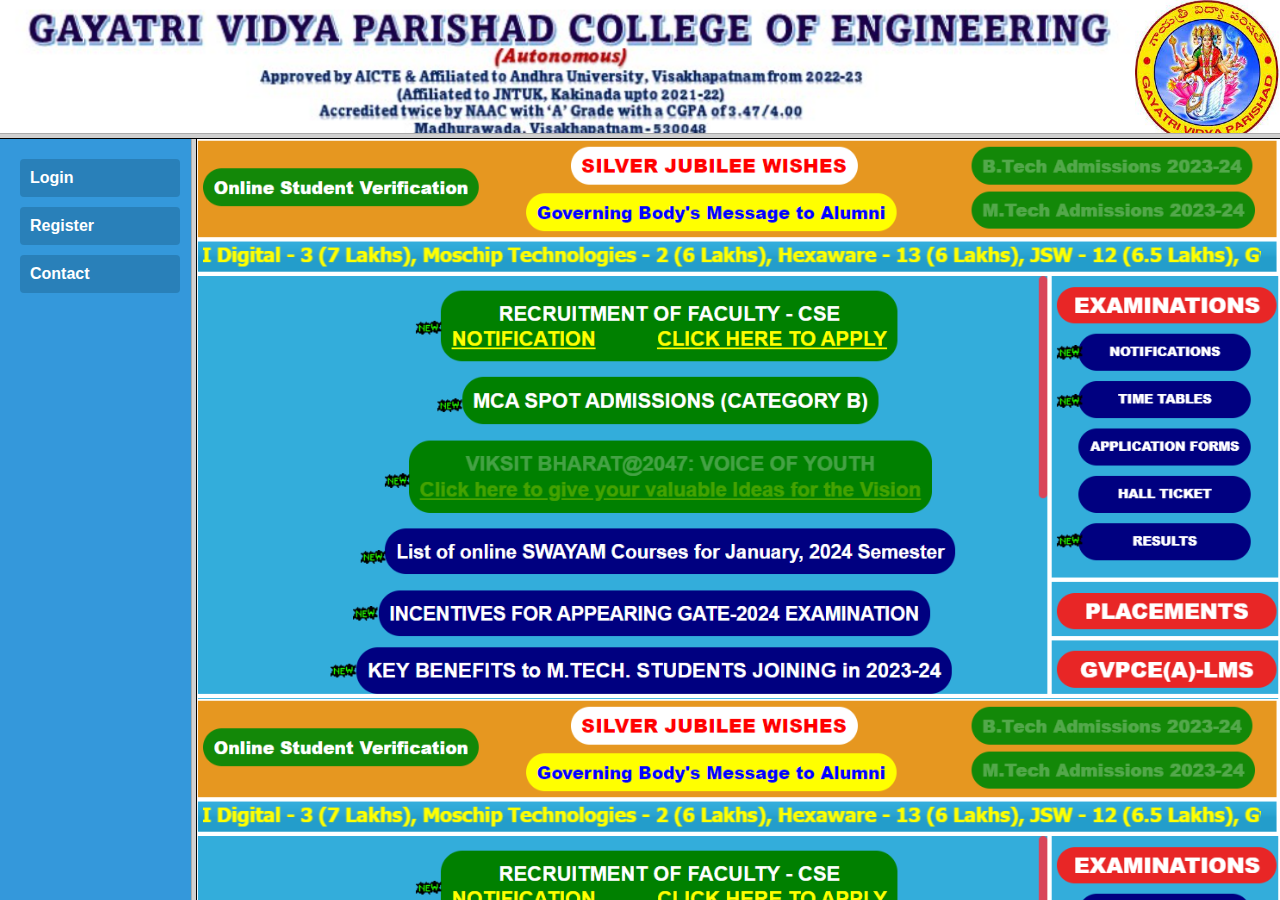
<file: docs/index.html>
<!DOCTYPE html>
<html lang="en">
<head>
    <meta charset="UTF-8">
    <meta name="viewport" content="width=device-width, initial-scale=1.0">
    <title>Home page</title>
    <style>
        body, html {
            margin: 0;
            padding: 0;
        }
    </style>
</head>
<frameset rows="14%, 80%">
    <frame src="topframe.html" name="topFrame" scrolling="no" noresize>
    <frameset cols="15%, 85%">
        <frame src="leftframe.html" name="leftFrame" scrolling="auto" noresize>
        <frame src="rightframe.html" name="rightFrame" scrolling="auto" noresize>
    </frameset>
</frameset>
</html>
</file>
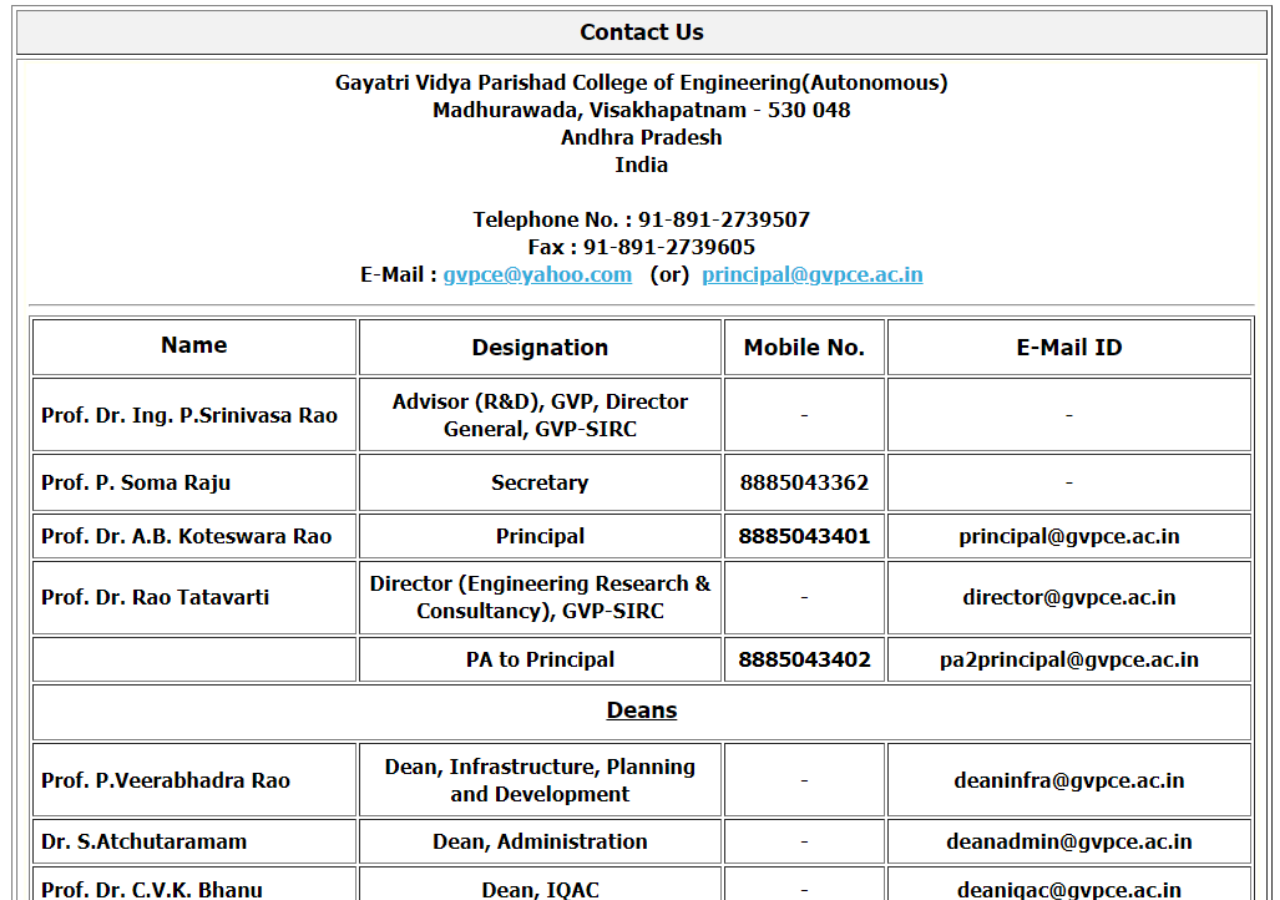
<file: docs/contact.html>
<!DOCTYPE html>
<html lang="en">
<head>
    <meta charset="UTF-8">
    <meta name="viewport" content="width=device-width, initial-scale=1.0">
    <title>Contact Us</title>
    <style>
        body {
            font-family: 'Arial', sans-serif;
            background-image: url('contaaa.png');
            background-size: cover;
            margin: 0;
            padding: 0;
            box-sizing: border-box;
        }
    </style>
</head>
<body>
    </div>
    
</body>
</html>
</file>
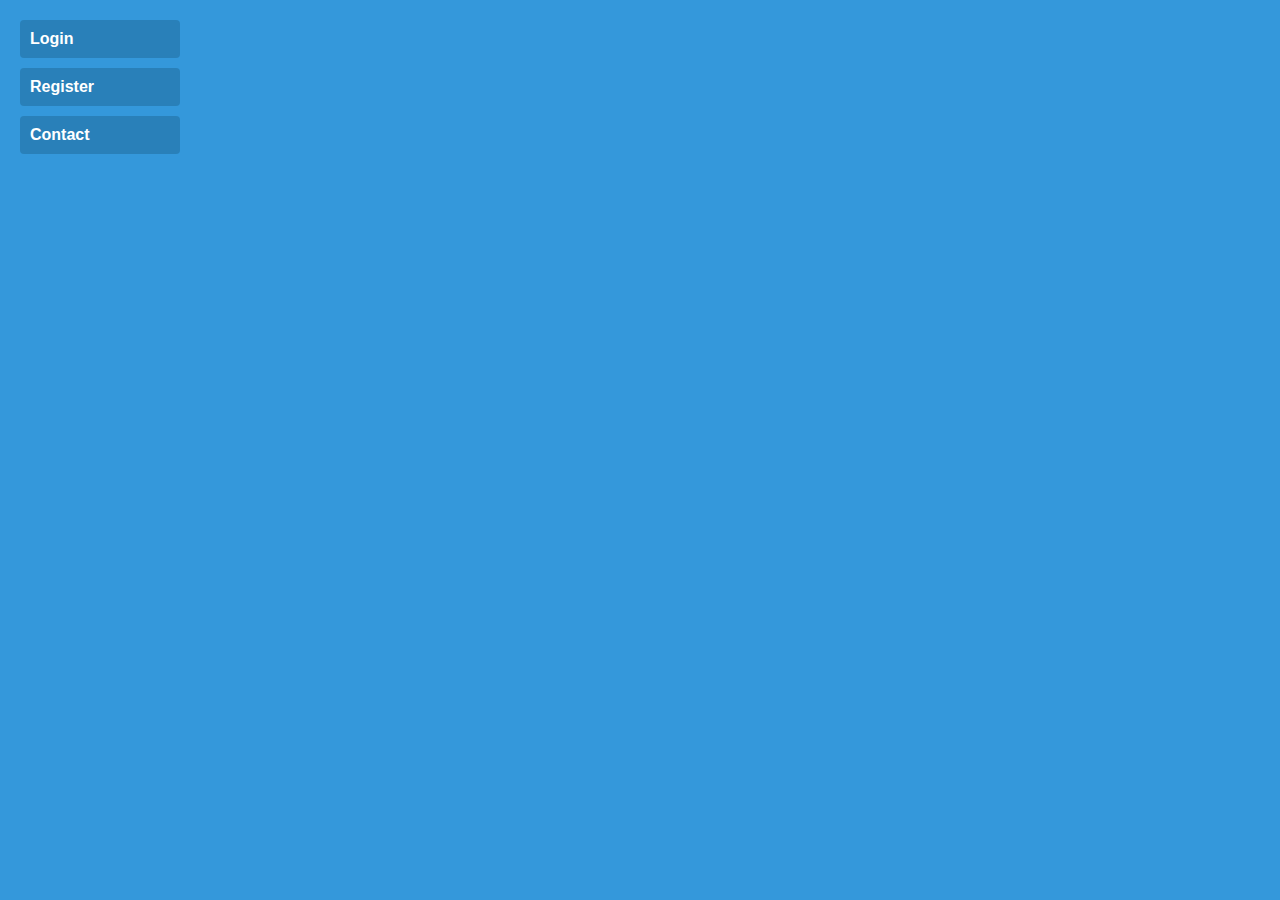
<file: docs/leftframe.html>
<!DOCTYPE html>
<html lang="en">
<head>
    <meta charset="UTF-8">
    <meta name="viewport" content="width=device-width, initial-scale=1.0">
     <style>
        body {
            margin: 0;
            font-family: 'Arial', sans-serif;
            background-color: #3498db;
        }

        #left-frame {
            width: 200px;
            height: 100vh;
            overflow-y: auto;
            background-color: #3498db;
            padding: 20px;
            box-sizing: border-box;
            position: fixed;
        }

        ul {
            list-style-type:none;
            padding: 0;
            margin: 0;
        }

        li {
            margin-bottom: 10px;
        }

        a {
            text-decoration: none;
            color: #fff;
            display: block;
            padding: 10px;
            background-color: #2980b9;
            border-radius: 4px;
            transition: background-color 0.3s ease;
        }

        a:hover {
            background-color: #1c4966;
        }
    </style>
</head>
<body>
    <div id="left-frame">
        <ul>
            <li><a href="login.html" target="rightFrame"><b>Login</b></a></li>
            <li><a href="register.html" target="rightFrame"><b>Register</b></a></li>
            <li><a href="contact.html" target="rightFrame"><b>Contact</b></a></li>
        </ul>

    </div>
</body>
</html>
</file>
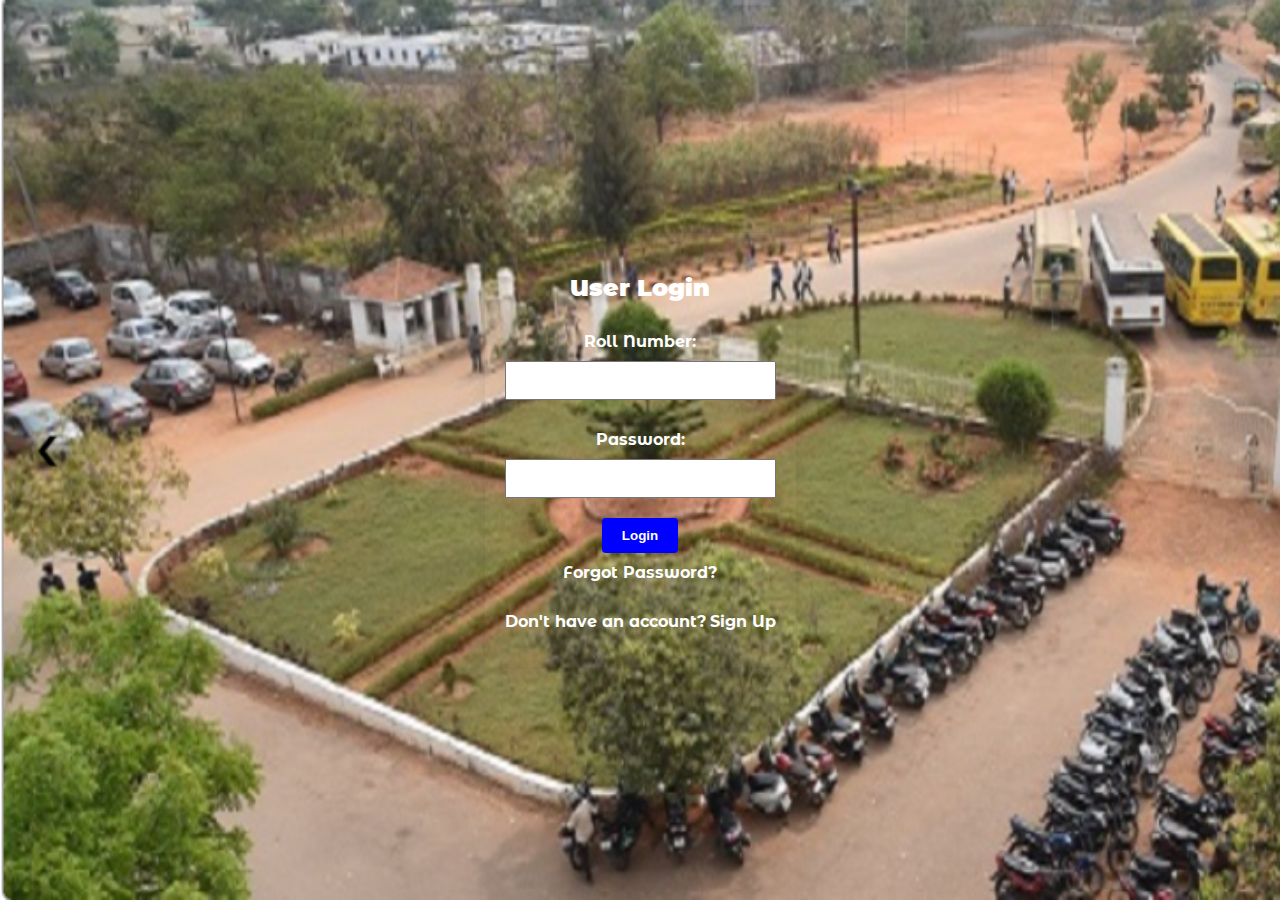
<file: docs/login.html>
<!DOCTYPE html>
<html lang="en">

<head>
    <meta charset="UTF-8">
    <meta name="viewport" content="width=device-width, initial-scale=1.0">
    <title>Login Page</title>
    <link href="https://fonts.googleapis.com/css2?family=Montserrat+Alternates&display=swap" rel="stylesheet">
    <style>
        body {
            background-color: rgb(0, 0, 0);
            background-image: url('ground.png');
            background-size: cover;
            display: flex;
            align-items: center;
            justify-content: center;
            height: 100vh;
            margin: 0;
            font-family: 'Montserrat Alternates', sans-serif;
        }

        #login-container {
            background-color: transparent;
            padding: 20px;
            border-radius: 8px;
            box-shadow: 0 0 20px rgba(0, 0, 0, 0.1); 
            text-align: center;
            color: #1DB954;
        }

        h2 {
            color: white;
        }

        form {
            display: flex;
            flex-direction: column;
            align-items: center;
        }

        label {
            margin: 10px 0;
            color: white;
        }

        input {
            padding: 10px;
            margin-bottom: 20px;
            width: 100%;
            box-sizing: border-box;
            color: black;
        }

        .input:focus {
            border: 5px solid #f23;
        }

        button {
            background-color: blue;
            color: #fff;
            padding: 10px 20px;
            border: none;
            border-radius: 4px;
            cursor: pointer;
        }

        button:hover {
            background-color: #2980b9;
        }

        a {
            text-decoration: none;
            color: white;
            margin-top: 10px;
            display: inline-block;
        }

        a:hover {
            text-decoration: underline;
            color: white;
        }

        p {
            margin-top: 20px;
            color: white;
        }
    </style>
</head>

<body>
    <script>
        function validateValues() {
            var usname = document.getElementById('username').value;
            var passwd = document.getElementById('password').value;

            // Validate Username
            if (usname.length < 6 || !/^[a-zA-Z0-9]+$/.test(usname)) {
                alert("Invalid Username, it must contain at least 6 characters and only alphanumeric characters are allowed.");
                return false;
            }

            // Validate Password
            if (passwd.length < 8 || !/^[a-zA-Z0-9!@#$%^&*]+$/.test(passwd)) {
                alert("Invalid Password, it must contain at least 8 characters with at least one special character.");
                return false;
            }

            return true;
        }
    </script>

    <div id="login-container">
        <h2><b>User Login</b></h2>
        <form action="#" onsubmit="return validateValues()">
            <label for="username"><b>Roll Number:</b> </label>
            <input type="text" id="username" name="username" required>

            <label for="password"><b>Password:</b></label>
            <input type="password" id="password" name="password" required>

            <button type="submit"><b>Login</b></button>
        </form>
        <a href="forgot.html"><b>Forgot Password?</b></a>
        <p><b>Don't have an account?</b> <a href="reg.html"><b>Sign Up</b></a></p>
    </div>
</body>

</html>
</file>
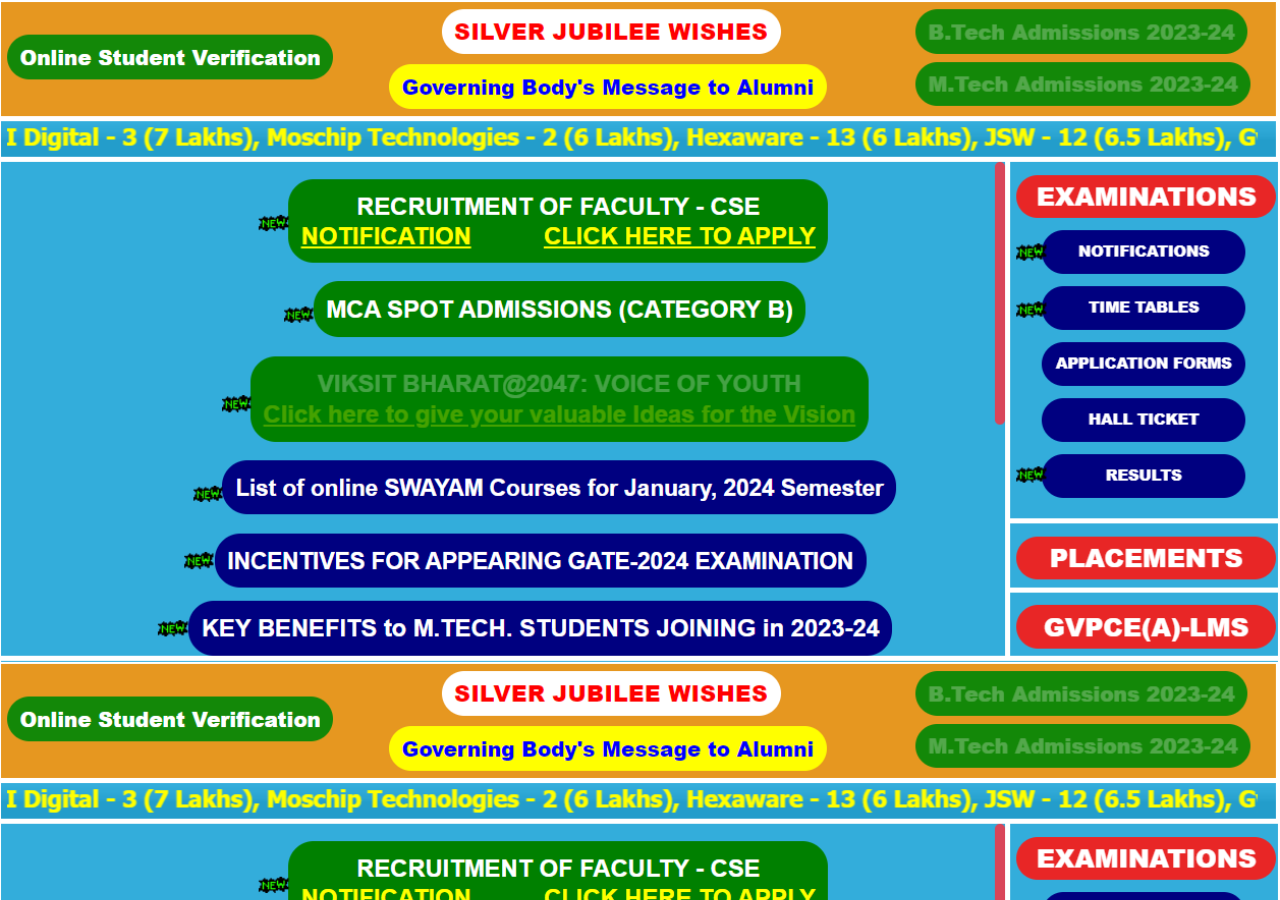
<file: docs/rightframe.html>
<!DOCTYPE html>
<html lang="en">
<head>
    <meta charset="UTF-8">
    <meta name="viewport" content="width=device-width, initial-scale=1.0">
    <title>rightframe</title>

    <style>
        body {
            background-color:white;
            background-image: url('gvvvvp.png');
            background-size: cover;
            
        }
    </style>
</head>
<body>
</body>
</html>
</file>
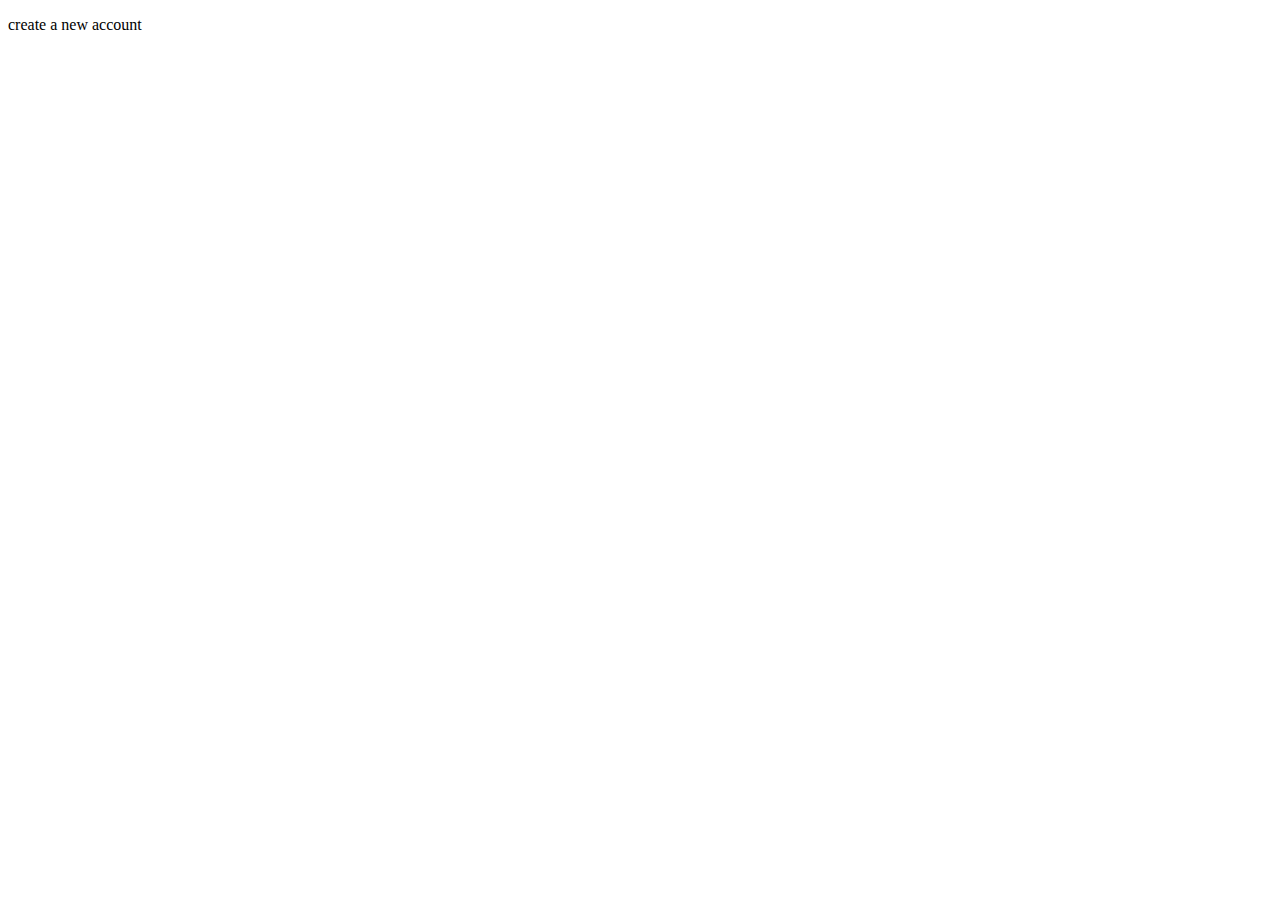
<file: docs/signup.html>
<!DOCTYPE html>
<html lang="en">
<head>
    <meta charset="UTF-8">
    <meta name="viewport" content="width=device-width, initial-scale=1.0">
    <title>Document</title>
</head>
<body>
    <p>create a new account </p>
    
</body>
</html>
</file>
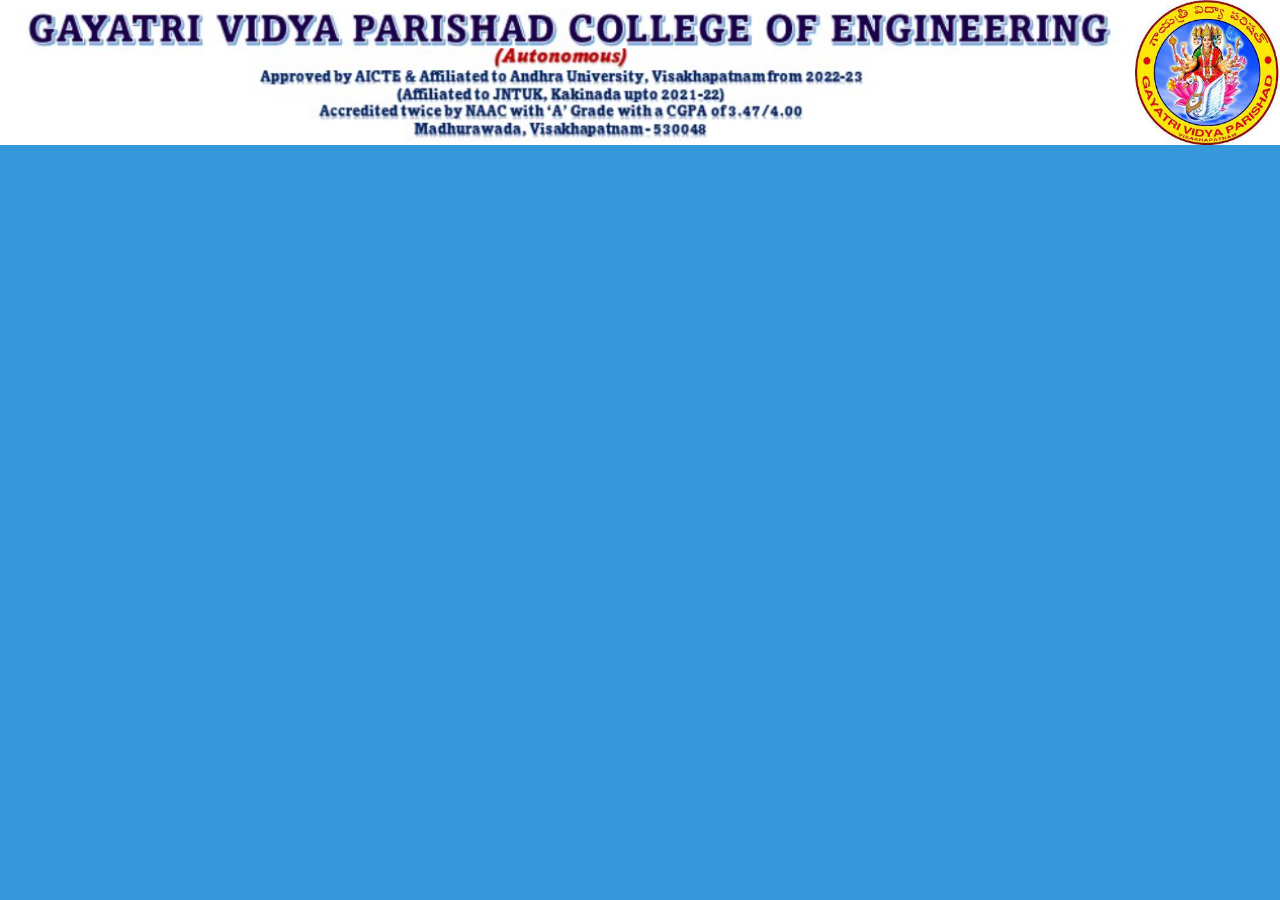
<file: docs/topframe.html>
<!DOCTYPE html>
<html lang="en">
<head>
    <meta charset="UTF-8">
    <meta name="viewport" content="width=device-width, initial-scale=1.0">
    <style>
        body {
            margin: 0;
            padding: 0;
            font-family: 'Arial', sans-serif;
            background-color: #3498db;
            text-align: center;
            color: black; 
            display:flex ;
        }

        h2 {
            margin-top: 50px; 
            font-size: 45px; 
            text-transform: uppercase;
        }

        image2{
            position: absolute;
            top: 10px; 
            left: 10px; 
        }
        image1{
            position:absolute;
            top:10px;
            left:30px;
        }
    </style>
</head>
<body>
    <img src="gvp.png" width="1800" height="145" id="image1">
    <img src="ga.jpeg" width="145" id="image2">
</body>
</html>

</html>
</file>
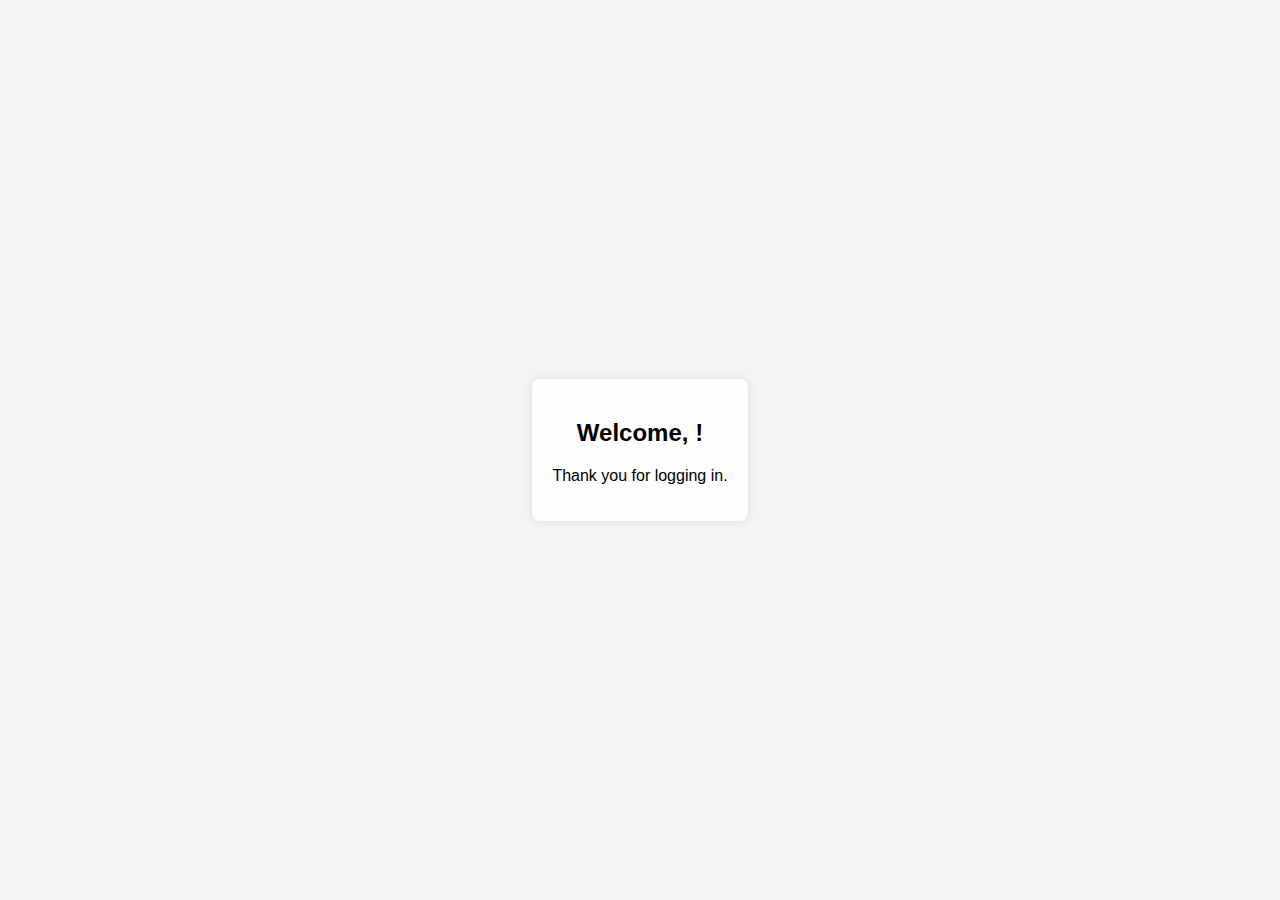
<file: docs/welcome.html>
<!DOCTYPE html>
<html lang="en">

<head>
    <meta charset="UTF-8">
    <meta name="viewport" content="width=device-width, initial-scale=1.0">
    <title>Welcome</title>
    <style>
        body {
            font-family: Arial, sans-serif;
            background-color: #f4f4f4;
            margin: 0;
            padding: 0;
            display: flex;
            justify-content: center;
            align-items: center;
            height: 100vh;
        }

        #welcome-container {
            text-align: center;
            padding: 20px;
            border-radius: 8px;
            box-shadow: 0 0 10px rgba(0, 0, 0, 0.1);
            background-color: rgba(255, 255, 255, 0.8);
        }

        h2 {
            color: black;
        }
    </style>
</head>

<body>
    <div id="welcome-container">
        <h2>Welcome, <span id="username"></span>!</h2>
        <p>Thank you for logging in.</p>
    </div>

    <script>
        const urlParams = new URLSearchParams(window.location.search);
        const username = urlParams.get('username');

        document.getElementById('username').innerText = username;
    </script>
</body>

</html>
</file>
